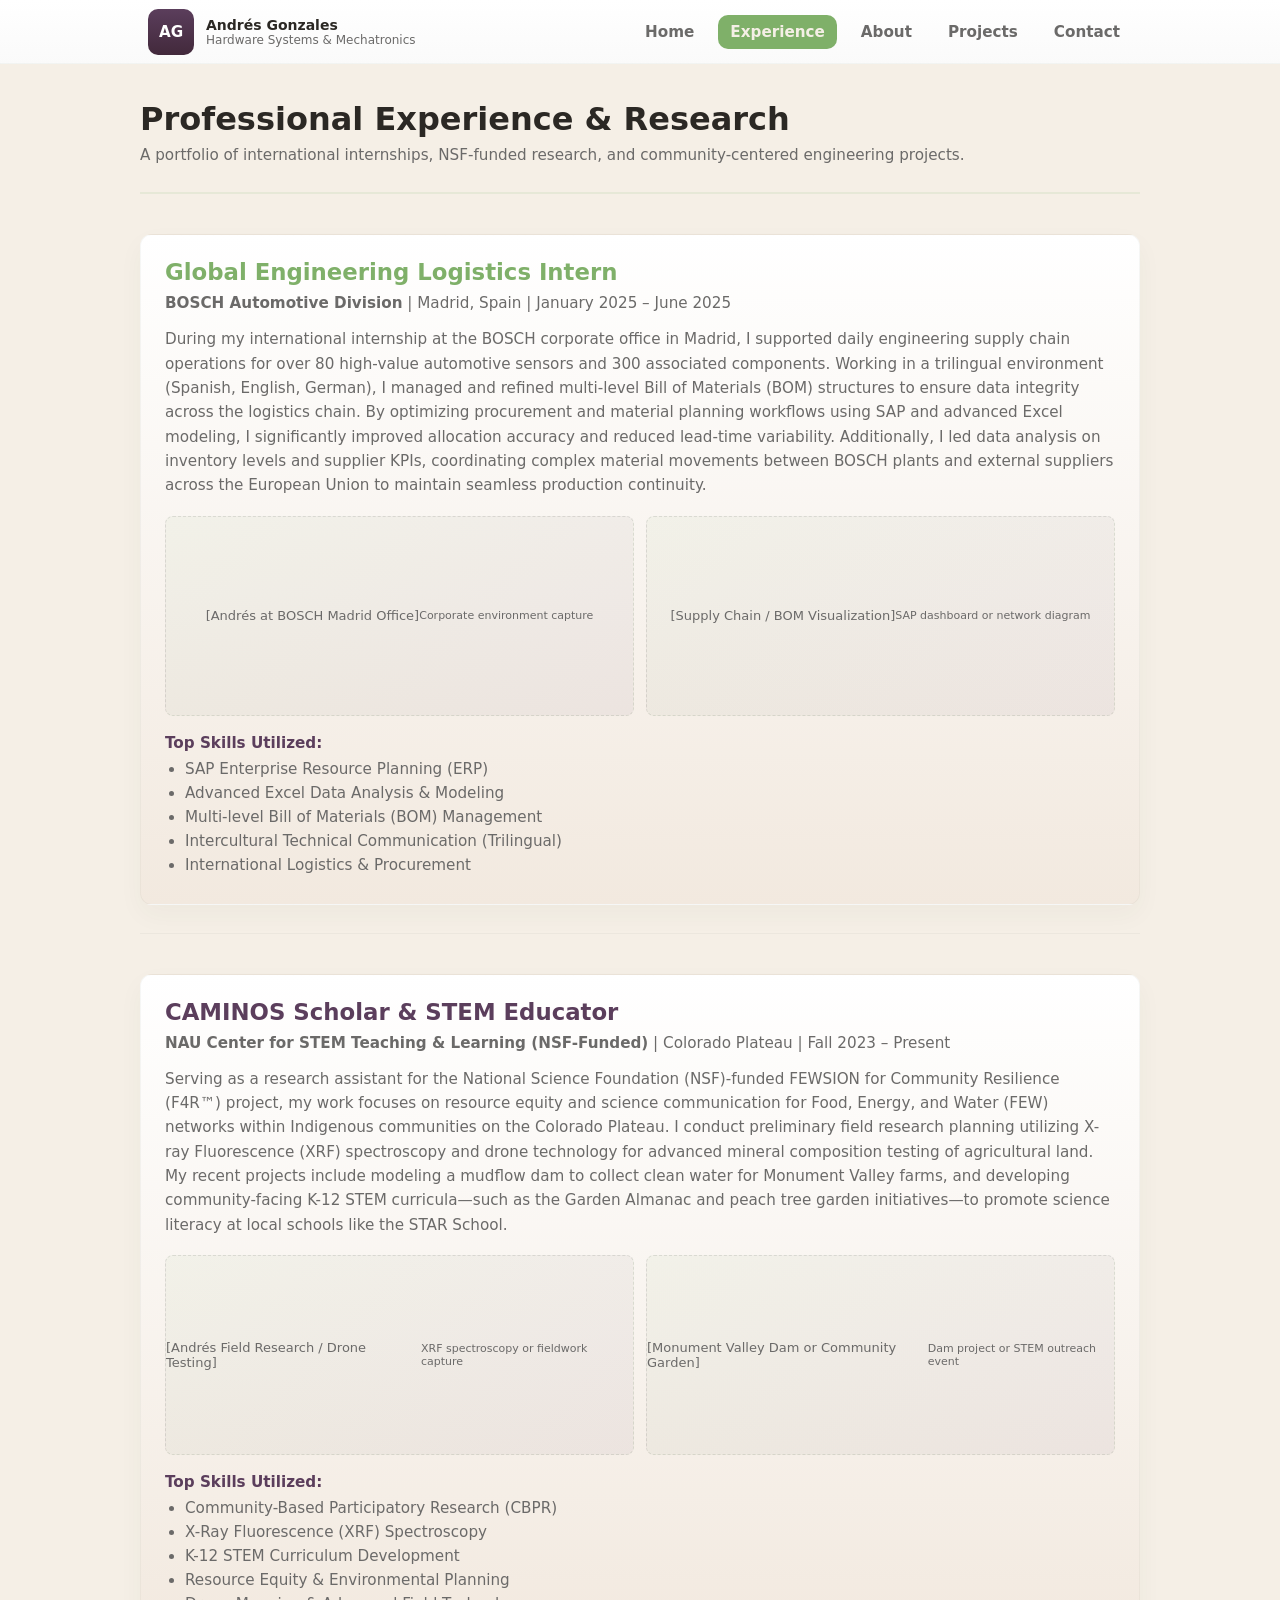
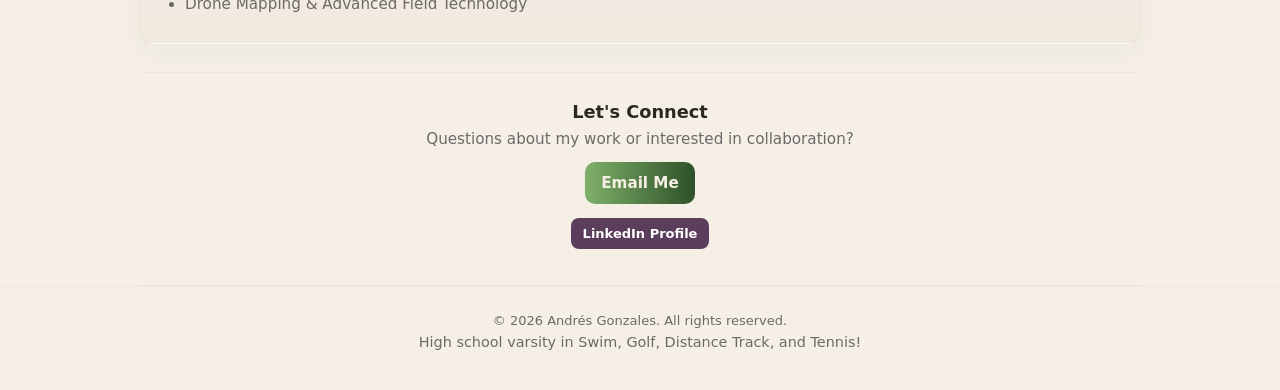
<file: experience.html>
﻿<!DOCTYPE html>
<html lang="en">
<head>
  <meta charset="utf-8" />
  <meta name="viewport" content="width=device-width,initial-scale=1" />
  <title>Experience & Research — Andrés Gonzales</title>
  <link rel="stylesheet" href="css/style.css">
</head>
<body>
  <!-- Fixed header -->
  <header class="site-header" role="banner">
    <div class="container header-inner">
      <div class="brand" aria-hidden="true">
        <div class="logo">AG</div>
        <div class="brand-text">
          <div class="brand-name">Andrés Gonzales</div>
          <div class="brand-sub">Hardware Systems &amp; Mechatronics</div>
        </div>
      </div>

      <nav class="primary-nav" aria-label="Primary">
        <ul>
          <li><a href="index.html" class="nav-link">Home</a></li>
          <li><a href="experience.html" class="nav-link" aria-current="page">Experience</a></li>
          <li><a href="about.html" class="nav-link">About</a></li>
          <li><a href="projects.html" class="nav-link">Projects</a></li>
          <li><a href="contact.html" class="nav-link">Contact</a></li>
        </ul>
      </nav>
    </div>
  </header>

  <main>
    <!-- Page Header -->
    <section class="experience-anchor container" style="padding-top:36px;border-bottom:2px solid rgba(127,176,105,0.12)">
      <h1 style="margin:0 0 8px;font-size:32px;font-weight:900;color:var(--text-primary)">Professional Experience & Research</h1>
      <p style="color:var(--text-secondary);margin:0">A portfolio of international internships, NSF-funded research, and community-centered engineering projects.</p>
    </section>

    <!-- BOSCH Case Study -->
    <section class="experience-anchor container">
      <div class="case-study">
        <h2 style="color:var(--accent-green);margin:0 0 6px">Global Engineering Logistics Intern</h2>
        <p style="color:var(--text-secondary);margin:0 0 12px">
          <strong>BOSCH Automotive Division</strong> | Madrid, Spain | January 2025 – June 2025
        </p>

        <p>
          During my international internship at the BOSCH corporate office in Madrid, I supported daily engineering supply chain operations for over 80 high-value automotive sensors and 300 associated components. Working in a trilingual environment (Spanish, English, German), I managed and refined multi-level Bill of Materials (BOM) structures to ensure data integrity across the logistics chain. By optimizing procurement and material planning workflows using SAP and advanced Excel modeling, I significantly improved allocation accuracy and reduced lead-time variability. Additionally, I led data analysis on inventory levels and supplier KPIs, coordinating complex material movements between BOSCH plants and external suppliers across the European Union to maintain seamless production continuity.
        </p>

        <div class="case-study-images">
          <div class="case-study-image">
            [Andrés at BOSCH Madrid Office]<br/><small style="font-size:11px">Corporate environment capture</small>
          </div>
          <div class="case-study-image">
            [Supply Chain / BOM Visualization]<br/><small style="font-size:11px">SAP dashboard or network diagram</small>
          </div>
        </div>

        <div class="skills-used">
          <strong>Top Skills Utilized:</strong>
          <ul>
            <li>SAP Enterprise Resource Planning (ERP)</li>
            <li>Advanced Excel Data Analysis & Modeling</li>
            <li>Multi-level Bill of Materials (BOM) Management</li>
            <li>Intercultural Technical Communication (Trilingual)</li>
            <li>International Logistics & Procurement</li>
          </ul>
        </div>
      </div>
    </section>

    <!-- CAMINOS Case Study -->
    <section class="experience-anchor container">
      <div class="case-study">
        <h2 style="color:var(--accent-purple);margin:0 0 6px">CAMINOS Scholar & STEM Educator</h2>
        <p style="color:var(--text-secondary);margin:0 0 12px">
          <strong>NAU Center for STEM Teaching & Learning (NSF-Funded)</strong> | Colorado Plateau | Fall 2023 – Present
        </p>

        <p>
          Serving as a research assistant for the National Science Foundation (NSF)-funded FEWSION for Community Resilience (F4R™) project, my work focuses on resource equity and science communication for Food, Energy, and Water (FEW) networks within Indigenous communities on the Colorado Plateau. I conduct preliminary field research planning utilizing X-ray Fluorescence (XRF) spectroscopy and drone technology for advanced mineral composition testing of agricultural land. My recent projects include modeling a mudflow dam to collect clean water for Monument Valley farms, and developing community-facing K-12 STEM curricula—such as the Garden Almanac and peach tree garden initiatives—to promote science literacy at local schools like the STAR School.
        </p>

        <div class="case-study-images">
          <div class="case-study-image">
            [Andrés Field Research / Drone Testing]<br/><small style="font-size:11px">XRF spectroscopy or fieldwork capture</small>
          </div>
          <div class="case-study-image">
            [Monument Valley Dam or Community Garden]<br/><small style="font-size:11px">Dam project or STEM outreach event</small>
          </div>
        </div>

        <div class="skills-used">
          <strong>Top Skills Utilized:</strong>
          <ul>
            <li>Community-Based Participatory Research (CBPR)</li>
            <li>X-Ray Fluorescence (XRF) Spectroscopy</li>
            <li>K-12 STEM Curriculum Development</li>
            <li>Resource Equity & Environmental Planning</li>
            <li>Drone Mapping & Advanced Field Technology</li>
          </ul>
        </div>
      </div>
    </section>

    <!-- Footer with contact & social -->
    <section class="experience-anchor container" style="text-align:center;padding-bottom:36px">
      <h3 style="color:var(--text-primary);margin:0 0 8px">Let's Connect</h3>
      <p style="color:var(--text-secondary);margin:0 0 14px">Questions about my work or interested in collaboration?</p>
      <p style="margin:0 0 14px">
        <a href="mailto:agg296@nau.edu" class="btn primary">Email Me</a>
      </p>
      <div class="social-links" style="justify-content:center;flex-wrap:wrap">
        <a href="https://www.linkedin.com/in/andres-g-796110170/" target="_blank" rel="noopener noreferrer" class="social-link">LinkedIn Profile</a>
      </div>
    </section>
  </main>

  <footer class="site-footer">
    <div class="container">
      <p style="margin:0;color:var(--text-secondary);font-size:13px">
        © <span id="year"></span> Andrés Gonzales. All rights reserved.<br/>
      </p>
      <p class="personality">High school varsity in Swim, Golf, Distance Track, and Tennis!</p>
    </div>
  </footer>

  <script src="js/main.js"></script>
</body>
</html>
</file>
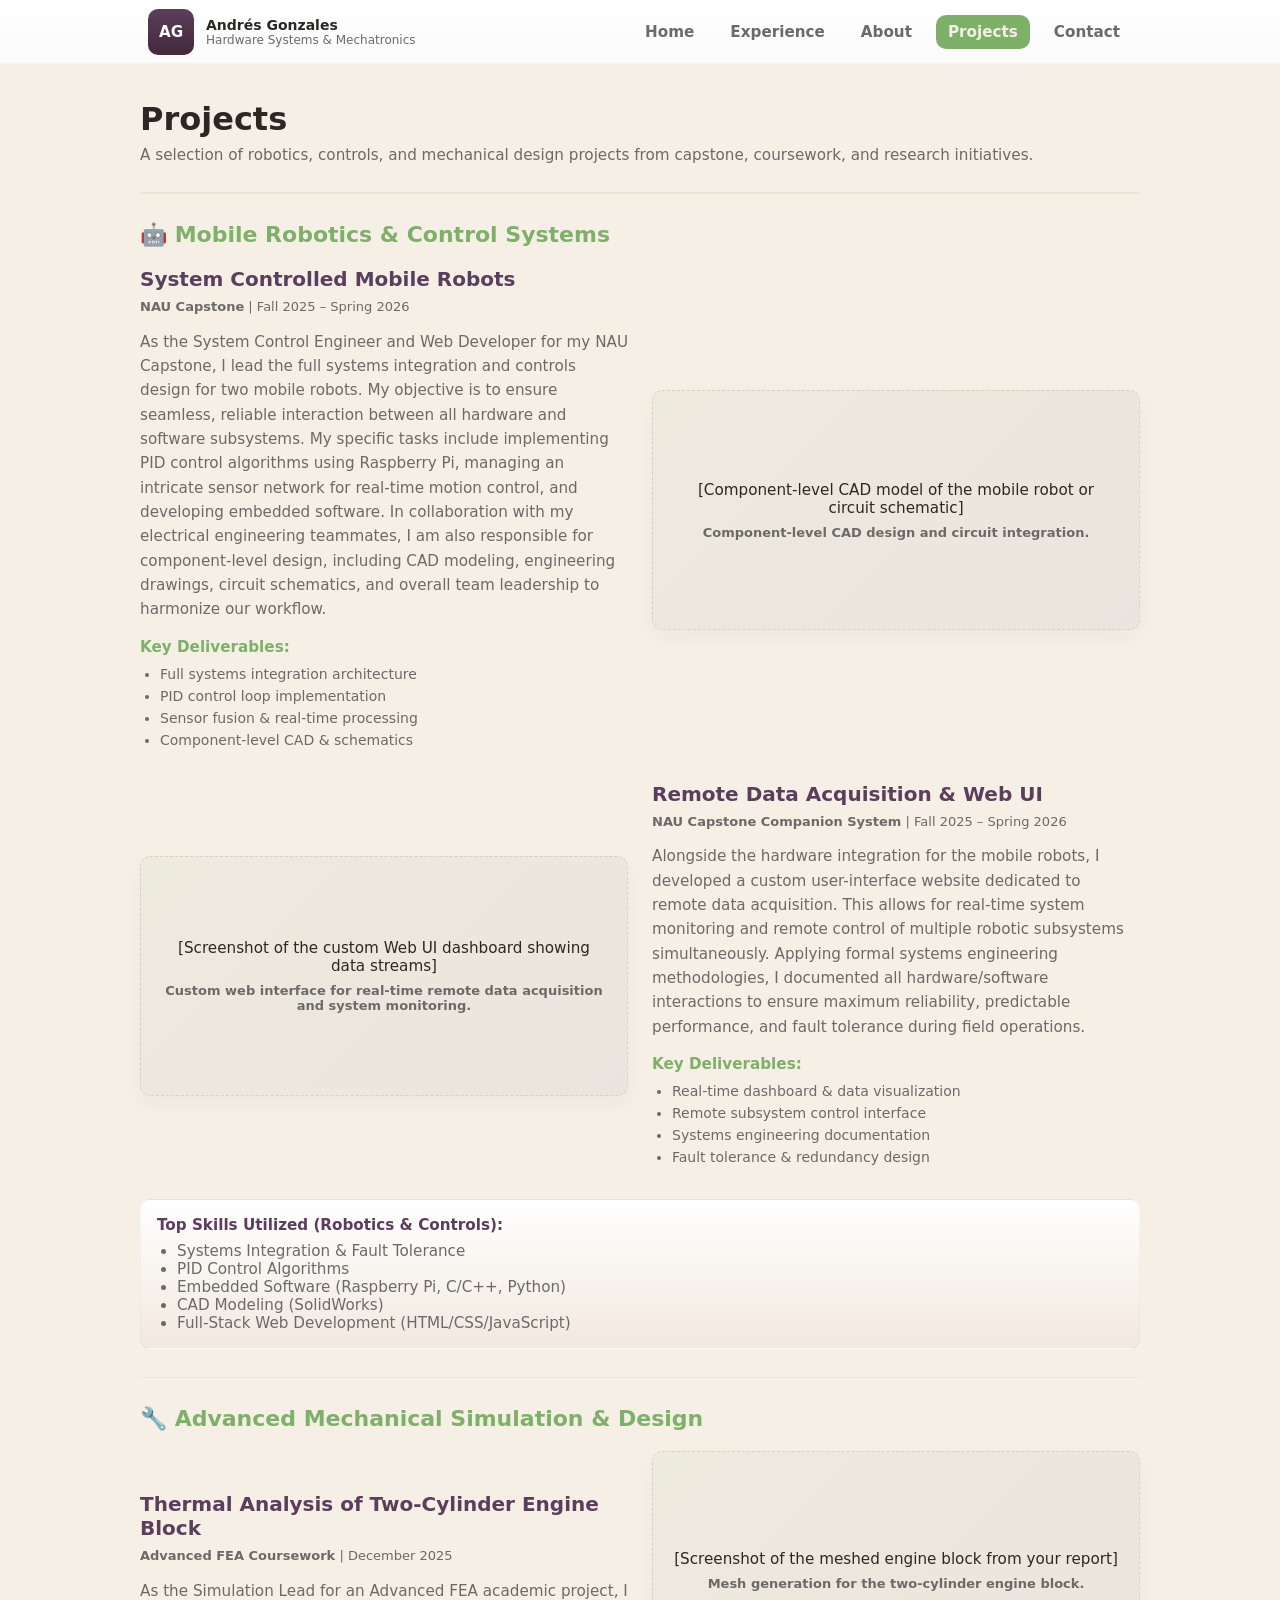
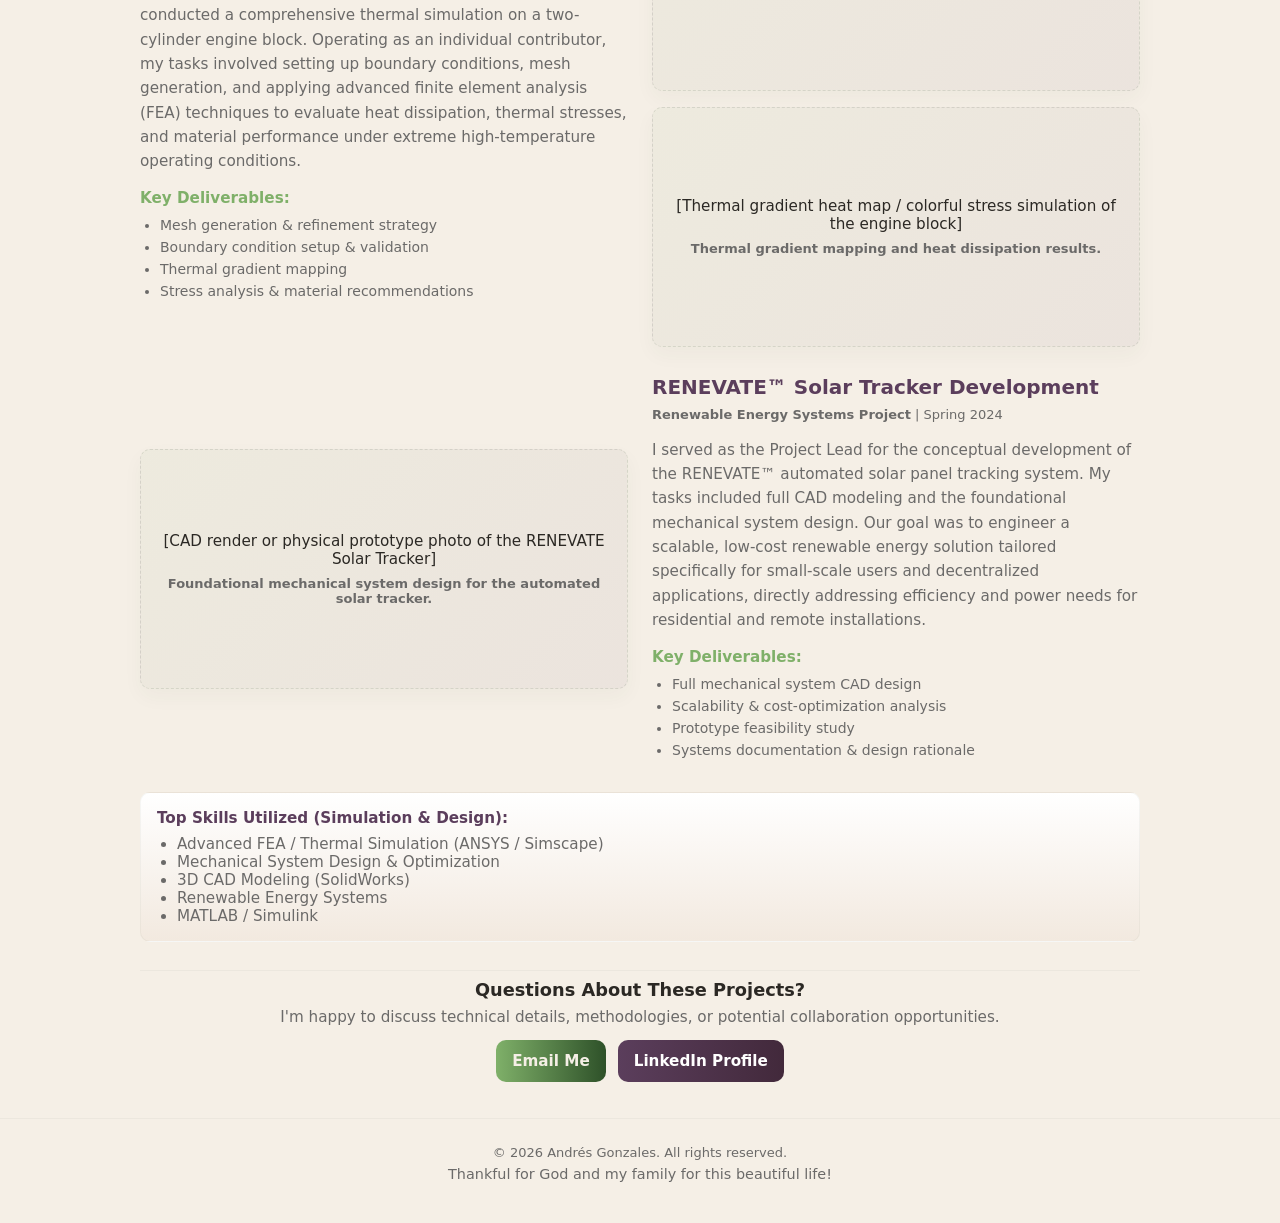
<file: projects.html>
﻿<!DOCTYPE html>
<html lang="en">
<head>
  <meta charset="utf-8" />
  <meta name="viewport" content="width=device-width,initial-scale=1" />
  <title>Projects — Andrés Gonzales</title>
  <link rel="stylesheet" href="css/style.css">
  <style>
    /* Projects page specific styles */
    .projects-header { padding:36px 0 28px; border-bottom:2px solid rgba(127,176,105,0.12); }
    .projects-header h1 { margin:0 0 8px; font-size:32px; font-weight:900; color:var(--text-primary); }
    .projects-header p { color:var(--text-secondary); margin:0; }
    
    .project-section { padding:28px 0; border-bottom:1px solid rgba(46,65,41,0.04); }
    .project-section-title { font-size:22px; font-weight:900; color:var(--accent-green); margin:0 0 20px; }
    
    .project-case { 
      display:grid; 
      grid-template-columns:1fr 1fr; 
      gap:24px; 
      align-items:center; 
      margin-bottom:28px; 
      padding:0;
    }
    
    .project-case.reversed { direction:rtl; }
    .project-case.reversed > * { direction:ltr; }
    
    .project-text h3 { margin:0 0 6px; font-size:20px; font-weight:900; color:var(--accent-purple); }
    .project-text .project-date { color:var(--text-secondary); font-size:13px; margin:0 0 12px; }
    .project-text p { color:var(--text-secondary); line-height:1.6; margin:0 0 12px; }
    
    .project-images { display:flex; flex-direction:column; gap:16px; }
    .project-img-container { 
      background:linear-gradient(135deg,rgba(127,176,105,0.06),rgba(91,62,92,0.06)); 
      border:1px dashed rgba(46,65,41,0.12); 
      border-radius:10px; 
      padding:20px; 
      text-align:center; 
      min-height:240px; 
      display:flex; 
      flex-direction:column; 
      align-items:center; 
      justify-content:center;
      box-shadow:0 8px 20px rgba(46,65,41,0.04);
    }
    .project-img-label { color:var(--text-secondary); font-size:13px; margin-top:8px; font-weight:600; }
    
    .project-skills { margin-top:16px; }
    .project-skills strong { color:var(--accent-green); display:block; margin-bottom:10px; }
    .project-skills ul { padding-left:20px; margin:0; color:var(--text-secondary); }
    .project-skills li { margin-bottom:6px; font-size:14px; }
    
    .section-skills { 
      background:linear-gradient(180deg,var(--surface),var(--surface-2)); 
      padding:16px; 
      border-radius:10px; 
      border:1px solid rgba(46,65,41,0.04); 
      margin-top:12px;
    }
    .section-skills strong { color:var(--accent-purple); }
    
    .projects-footer { text-align:center; padding-bottom:36px; }
    .projects-footer h3 { color:var(--text-primary); margin:0 0 8px; }
    .projects-footer p { color:var(--text-secondary); margin:0 0 14px; }
    
    @media (max-width:900px) {
      .project-case { grid-template-columns:1fr; }
      .project-case.reversed { direction:ltr; }
      .project-images { order:-1; margin-bottom:16px; }
    }
  </style>
</head>
<body>
  <!-- Fixed header -->
  <header class="site-header" role="banner">
    <div class="container header-inner">
      <div class="brand" aria-hidden="true">
        <div class="logo">AG</div>
        <div class="brand-text">
          <div class="brand-name">Andrés Gonzales</div>
          <div class="brand-sub">Hardware Systems &amp; Mechatronics</div>
        </div>
      </div>

      <nav class="primary-nav" aria-label="Primary">
        <ul>
          <li><a href="index.html" class="nav-link">Home</a></li>
          <li><a href="experience.html" class="nav-link">Experience</a></li>
          <li><a href="about.html" class="nav-link">About</a></li>
          <li><a href="projects.html" class="nav-link" aria-current="page">Projects</a></li>
          <li><a href="contact.html" class="nav-link">Contact</a></li>
        </ul>
      </nav>
    </div>
  </header>

  <main>
    <!-- Page Header -->
    <section class="projects-header container">
      <h1>Projects</h1>
      <p>A selection of robotics, controls, and mechanical design projects from capstone, coursework, and research initiatives.</p>
    </section>

    <!-- SECTION 1: Mobile Robotics & Control Systems -->
    <section class="project-section container">
      <h2 class="project-section-title">🤖 Mobile Robotics & Control Systems</h2>

      <!-- Project 1: System Controlled Mobile Robots -->
      <div class="project-case">
        <div class="project-text">
          <h3>System Controlled Mobile Robots</h3>
          <p class="project-date"><strong>NAU Capstone</strong> | Fall 2025 – Spring 2026</p>
          <p>
            As the System Control Engineer and Web Developer for my NAU Capstone, I lead the full systems integration and controls design for two mobile robots. My objective is to ensure seamless, reliable interaction between all hardware and software subsystems. My specific tasks include implementing PID control algorithms using Raspberry Pi, managing an intricate sensor network for real-time motion control, and developing embedded software. In collaboration with my electrical engineering teammates, I am also responsible for component-level design, including CAD modeling, engineering drawings, circuit schematics, and overall team leadership to harmonize our workflow.
          </p>
          <div class="project-skills">
            <strong>Key Deliverables:</strong>
            <ul>
              <li>Full systems integration architecture</li>
              <li>PID control loop implementation</li>
              <li>Sensor fusion & real-time processing</li>
              <li>Component-level CAD & schematics</li>
            </ul>
          </div>
        </div>
        <div class="project-images">
          <div class="project-img-container">
            [Component-level CAD model of the mobile robot or circuit schematic]
            <div class="project-img-label">Component-level CAD design and circuit integration.</div>
          </div>
        </div>
      </div>

      <!-- Project 2: Remote Data Acquisition & Web UI -->
      <div class="project-case reversed">
        <div class="project-text">
          <h3>Remote Data Acquisition & Web UI</h3>
          <p class="project-date"><strong>NAU Capstone Companion System</strong> | Fall 2025 – Spring 2026</p>
          <p>
            Alongside the hardware integration for the mobile robots, I developed a custom user-interface website dedicated to remote data acquisition. This allows for real-time system monitoring and remote control of multiple robotic subsystems simultaneously. Applying formal systems engineering methodologies, I documented all hardware/software interactions to ensure maximum reliability, predictable performance, and fault tolerance during field operations.
          </p>
          <div class="project-skills">
            <strong>Key Deliverables:</strong>
            <ul>
              <li>Real-time dashboard & data visualization</li>
              <li>Remote subsystem control interface</li>
              <li>Systems engineering documentation</li>
              <li>Fault tolerance & redundancy design</li>
            </ul>
          </div>
        </div>
        <div class="project-images">
          <div class="project-img-container">
            [Screenshot of the custom Web UI dashboard showing data streams]
            <div class="project-img-label">Custom web interface for real-time remote data acquisition and system monitoring.</div>
          </div>
        </div>
      </div>

      <!-- Section 1 Skills Summary -->
      <div class="section-skills">
        <strong>Top Skills Utilized (Robotics & Controls):</strong>
        <ul style="padding-left:20px;margin:8px 0 0;color:var(--text-secondary)">
          <li>Systems Integration & Fault Tolerance</li>
          <li>PID Control Algorithms</li>
          <li>Embedded Software (Raspberry Pi, C/C++, Python)</li>
          <li>CAD Modeling (SolidWorks)</li>
          <li>Full-Stack Web Development (HTML/CSS/JavaScript)</li>
        </ul>
      </div>
    </section>

    <!-- SECTION 2: Advanced Mechanical Simulation & Design -->
    <section class="project-section container">
      <h2 class="project-section-title">🔧 Advanced Mechanical Simulation & Design</h2>

      <!-- Project 3: Thermal Analysis of Two-Cylinder Engine Block -->
      <div class="project-case">
        <div class="project-text">
          <h3>Thermal Analysis of Two-Cylinder Engine Block</h3>
          <p class="project-date"><strong>Advanced FEA Coursework</strong> | December 2025</p>
          <p>
            As the Simulation Lead for an Advanced FEA academic project, I conducted a comprehensive thermal simulation on a two-cylinder engine block. Operating as an individual contributor, my tasks involved setting up boundary conditions, mesh generation, and applying advanced finite element analysis (FEA) techniques to evaluate heat dissipation, thermal stresses, and material performance under extreme high-temperature operating conditions.
          </p>
          <div class="project-skills">
            <strong>Key Deliverables:</strong>
            <ul>
              <li>Mesh generation & refinement strategy</li>
              <li>Boundary condition setup & validation</li>
              <li>Thermal gradient mapping</li>
              <li>Stress analysis & material recommendations</li>
            </ul>
          </div>
        </div>
        <div class="project-images">
          <div class="project-img-container">
            [Screenshot of the meshed engine block from your report]
            <div class="project-img-label">Mesh generation for the two-cylinder engine block.</div>
          </div>
          <div class="project-img-container">
            [Thermal gradient heat map / colorful stress simulation of the engine block]
            <div class="project-img-label">Thermal gradient mapping and heat dissipation results.</div>
          </div>
        </div>
      </div>

      <!-- Project 4: RENEVATE Solar Tracker Development -->
      <div class="project-case reversed">
        <div class="project-text">
          <h3>RENEVATE™ Solar Tracker Development</h3>
          <p class="project-date"><strong>Renewable Energy Systems Project</strong> | Spring 2024</p>
          <p>
            I served as the Project Lead for the conceptual development of the RENEVATE™ automated solar panel tracking system. My tasks included full CAD modeling and the foundational mechanical system design. Our goal was to engineer a scalable, low-cost renewable energy solution tailored specifically for small-scale users and decentralized applications, directly addressing efficiency and power needs for residential and remote installations.
          </p>
          <div class="project-skills">
            <strong>Key Deliverables:</strong>
            <ul>
              <li>Full mechanical system CAD design</li>
              <li>Scalability & cost-optimization analysis</li>
              <li>Prototype feasibility study</li>
              <li>Systems documentation & design rationale</li>
            </ul>
          </div>
        </div>
        <div class="project-images">
          <div class="project-img-container">
            [CAD render or physical prototype photo of the RENEVATE Solar Tracker]
            <div class="project-img-label">Foundational mechanical system design for the automated solar tracker.</div>
          </div>
        </div>
      </div>

      <!-- Section 2 Skills Summary -->
      <div class="section-skills">
        <strong>Top Skills Utilized (Simulation & Design):</strong>
        <ul style="padding-left:20px;margin:8px 0 0;color:var(--text-secondary)">
          <li>Advanced FEA / Thermal Simulation (ANSYS / Simscape)</li>
          <li>Mechanical System Design & Optimization</li>
          <li>3D CAD Modeling (SolidWorks)</li>
          <li>Renewable Energy Systems</li>
          <li>MATLAB / Simulink</li>
        </ul>
      </div>
    </section>

    <!-- Project Footer -->
    <section class="projects-footer container">
      <h3>Questions About These Projects?</h3>
      <p style="color:var(--text-secondary);margin:0 0 14px">I'm happy to discuss technical details, methodologies, or potential collaboration opportunities.</p>
      <div style="display:flex;gap:12px;justify-content:center;flex-wrap:wrap">
        <a href="mailto:agg296@nau.edu" class="btn primary">Email Me</a>
        <a href="https://www.linkedin.com/in/andres-g-796110170/" target="_blank" rel="noopener noreferrer" class="btn secondary">LinkedIn Profile</a>
      </div>
    </section>
  </main>

  <!-- Footer -->
  <footer class="site-footer">
    <div class="container">
      <p style="margin:0;color:var(--text-secondary);font-size:13px">
        © <span id="year"></span> Andrés Gonzales. All rights reserved.<br/>
      </p>
      <p class="personality">Thankful for God and my family for this beautiful life!</p>
    </div>
  </footer>

  <script src="js/main.js"></script>
</body>
</html>
</file>
<file: css/style.css>
:root{
  /* Global palette */
  --bg: #f5efe6;             /* Primary background: soft warm tan */
  --surface: #ffffff;        /* Card / surface color (still light) */
  --surface-2: #f2e9df;      /* Slightly deeper warm beige for alternating sections */
  --accent-green: #7FB069;   /* Primary accent (sage green) */
  --accent-green-dark: #2E5129; /* Darker green for hover/active states */
  --accent-purple: #5B3E5C;  /* Secondary accent (muted plum) */
  --accent-purple-dark: #42293b;
  --text-primary: #2b2824;   /* Very dark charcoal/espresso for main text */
  --text-secondary: #6b6a69; /* Lighter secondary text */
  --muted: #6b6a69;
  --radius: 10px;
  --container: 1200px;
  --header-height: 64px; /* reduced to tighten layout */
  --globe-height: 620px;
  font-family: Inter, system-ui, -apple-system, "Segoe UI", Roboto, "Helvetica Neue", Arial;
}

/* Texture overlay via SVG data URI (subtle noise / grain at ~3% opacity) */
body::before {
  content: '';
  position: fixed;
  top: 0;
  left: 0;
  width: 100%;
  height: 100%;
  background-image: url('data:image/svg+xml;utf8,<svg xmlns="http://www.w3.org/2000/svg" width="400" height="400"><filter id="noise"><feTurbulence type="fractalNoise" baseFrequency="0.9" numOctaves="4" result="noise" /></filter><rect width="100%" height="100%" fill="%23f5efe6" filter="url(%23noise)" opacity="0.03" /></svg>');
  background-repeat: repeat;
  pointer-events: none;
  z-index: -1;
}

/* Global */
*{box-sizing:border-box}
html,body{height:100%;margin:0;background:var(--bg);color:var(--text-primary);-webkit-font-smoothing:antialiased;-moz-osx-font-smoothing:grayscale;position:relative}
body{padding-top:var(--header-height)}

/* tighter global spacing */
body, .container { font-size:0.95rem; }

a{color:var(--accent-green);text-decoration:none}
.container{max-width:var(--container);margin:0 auto;padding:26px;position:relative;z-index:1}

/* Header (fixed, full-width) */
.site-header{
  position:fixed;top:0;left:0;right:0;z-index:1000;height:var(--header-height);
  background: linear-gradient(180deg, rgba(255,255,255,0.98), rgba(250,250,250,0.98));
  border-bottom:1px solid rgba(46,65,41,0.06);
  backdrop-filter:blur(8px);
}
.header-inner{display:flex;align-items:center;justify-content:space-between;gap:12px;height:100%} /* tighter header items */
.brand{display:flex;align-items:center;gap:12px}
.logo{width:46px;height:46px;border-radius:10px;display:flex;align-items:center;justify-content:center;font-weight:800;color:#fff;background:linear-gradient(180deg,var(--accent-purple),var(--accent-purple-dark))}
.brand-text .brand-name{font-weight:800;font-size:14px;color:var(--text-primary)}
.brand-text .brand-sub{font-size:12px;color:var(--text-secondary)}

/* Nav */
.primary-nav ul{display:flex;gap:12px;align-items:center;list-style:none;padding:0;margin:0}
.nav-link{padding:8px 12px;border-radius:10px;color:var(--text-secondary);font-weight:700;transition:background .12s ease,color .12s ease}
.nav-link:hover{color:var(--text-primary);background:rgba(127,176,105,0.06)}
.nav-link[aria-current="page"]{background:var(--accent-green);color:#f5efe6}

/* HERO */
.hero{display:grid;grid-template-columns:1fr 380px;gap:28px;align-items:center;padding:40px 0;min-height:calc(100vh - var(--header-height));background:transparent;position:relative;z-index:2}
.hero-left{max-width:900px}
.hero-name{margin:0 0 8px;font-size:44px;font-weight:900;color:var(--text-primary)}
.hero-role{margin:0 0 14px;font-size:16px;font-weight:700;color:var(--text-secondary)}
.hero-line{margin:0 0 18px;color:var(--text-secondary);line-height:1.5}

/* Buttons (green primary, purple secondary) */
.btn{display:inline-flex;align-items:center;justify-content:center;padding:12px 16px;border-radius:10px;font-weight:800;text-decoration:none;border:none;cursor:pointer}
.btn.primary{
  background:linear-gradient(90deg,var(--accent-green),var(--accent-green-dark));
  color: #f5efe6;
  transition:background .16s ease, transform .08s ease;
}
.btn.primary:hover{ background: linear-gradient(90deg,var(--accent-green-dark), #1f3b22); transform:translateY(-2px); }
.btn.secondary{
  background:linear-gradient(90deg,var(--accent-purple),var(--accent-purple-dark));
  color:#fff;
  transition:background .16s ease;
}
.btn.secondary:hover{ background: linear-gradient(90deg,var(--accent-purple-dark), #2f2240); transform:translateY(-2px); }
.btn.ghost{background:transparent;color:var(--accent-green);border:1px solid rgba(127,176,105,0.12)}

/* Avatar (now larger) */
.hero-right{display:flex;align-items:center;justify-content:center;position:relative;z-index:2}
.avatar{width:300px;height:300px;border-radius:999px;overflow:hidden;background:var(--surface-2);border:3px solid var(--accent-green)}
.avatar img{width:100%;height:100%;object-fit:cover;display:block}

/* static headshot - no drag interactions */
.avatar { user-select: none; -webkit-user-select: none; -moz-user-select: none; -ms-user-select: none; }

/* reduced vertical spacing overall */
.hero{padding:8px 0;min-height:auto} /* no forcing full viewport; tighter vertically */
.summary{padding:4px 0} /* reduce gap under hero */
.game-widget{padding:8px 0;display:flex;justify-content:center;} /* slimmer quiz area */
.globe-section{padding:16px 0;text-align:center;position:relative;z-index:2} /* less globe spacing */
.container{max-width:1000px;margin:0 auto;padding:8px;position:relative;z-index:1} /* reduced padding, narrower container */

/* Summary */
.summary{padding:18px 0}
.section-title{margin:0 0 4px;font-size:18px;font-weight:800;color:var(--text-primary)}
.summary-paragraph{max-width:72ch;color:var(--text-secondary);margin:0 0 14px}

/* Interactive mini-game area */
.game-widget{padding:18px 0;display:flex;justify-content:center;}
.game-container{
  background:linear-gradient(180deg,var(--surface),var(--surface-2));
  border:2px solid var(--accent-green);
  border-radius:14px;
  padding:20px;
  max-width:500px;
  width:100%;
  margin:0 auto; /* center horizontally */
  text-align:center;
  box-shadow:0 10px 26px rgba(46,65,41,0.06);
}

/* disable touch scrolling while dragging avatar */


.game-title{font-weight:800;color:var(--accent-purple);margin:0 0 12px}
.game-counter{font-size:32px;font-weight:900;color:var(--accent-green);margin:12px 0}
.game-btn{background:var(--accent-green);color:#f5efe6;padding:10px 14px;border:none;border-radius:8px;font-weight:800;cursor:pointer;transition:all .12s}
.game-btn:hover{background:var(--accent-green-dark);transform:scale(1.05)}
.game-btn:active{transform:scale(0.98)}

/* Globe area (accented pins) */
.globe-section{padding:40px 0;text-align:center;position:relative;z-index:2}
.globe-wrapper,
.globe-canvas {
  width: 100% !important;
  height: 500px !important; /* or 80vh, adjust to your preference */
  min-height: 400px;
  position: relative;
  margin: 0 auto;
  overflow: hidden;
}

.globe-canvas canvas {
  width: 100% !important;
  height: 100% !important;
  display: block !important;
}

/* Tooltip (use purple accent) */
.globe-tooltip{position:fixed;pointer-events:auto;transform:translate(-50%,-140%);padding:10px 12px;border-radius:10px;background:var(--accent-purple);color:#fff;font-weight:800;border:1px solid rgba(255,255,255,0.04);white-space:nowrap;z-index:120;opacity:0;transition:opacity .12s,transform .18s}
.globe-tooltip[aria-hidden="false"]{opacity:1}
.globe-tooltip .globe-dive-btn{background:var(--accent-green);color:#f5efe6;border:none;padding:8px 10px;border-radius:8px;font-weight:800;margin-top:8px;cursor:pointer}

/* Timeline (kept for experience page) */
.timeline-section{padding-top:18px;padding-bottom:40px;position:relative;z-index:2}
.timeline{margin:20px 0 0;padding:0;list-style:none;display:flex;flex-direction:column;gap:16px;max-width:980px}
.timeline-node{
  display:flex;gap:14px;align-items:flex-start;padding:12px;border-radius:12px;background:var(--surface-2);border:1px solid rgba(46,65,41,0.04);cursor:pointer;transition:transform .12s ease;
}
.timeline-node:hover{transform:translateY(-6px)}
.node-year{min-width:92px;font-weight:900;color:var(--surface);background:var(--accent-green);padding:8px;border-radius:8px;display:flex;align-items:center;justify-content:center}
.node-body{flex:1}
.node-title{font-weight:900;margin-bottom:6px;color:var(--text-primary)}
.node-sub{color:var(--text-secondary);font-size:13px}
.phase-desc{color:var(--text-primary);font-size:14px;line-height:1.4;font-weight:700}

/* Experience entries (detailed case studies) */
.experience-anchor{padding:28px 0;border-bottom:1px solid rgba(46,65,41,0.04);position:relative;z-index:2}
.entry{display:flex;gap:20px;align-items:flex-start}
.entry-left{min-width:175px}
.entry-year{font-weight:900;font-size:18px;color:var(--text-primary)}
.entry-role{font-weight:800;margin-top:6px;color:var(--accent-purple)}
.entry-location{color:var(--text-secondary);margin-top:6px;font-size:13px}
.entry-right{flex:1;background:linear-gradient(180deg,var(--surface),var(--surface-2));padding:16px;border-radius:10px;border:1px solid rgba(46,65,41,0.04);box-shadow:0 8px 20px rgba(46,65,41,0.04)}
.entry-image{width:220px;height:140px;object-fit:cover;border-radius:8px;margin-top:12px}

/* Case study sections (detailed project-like layout) */
.case-study{background:linear-gradient(180deg,var(--surface),var(--surface-2));padding:24px;border-radius:12px;border:1px solid rgba(46,65,41,0.04);margin-top:12px;box-shadow:0 10px 26px rgba(46,65,41,0.04)}
.case-study h3{margin:0 0 10px;color:var(--text-primary)}
.case-study p{color:var(--text-secondary);line-height:1.6;margin:0 0 12px}
.case-study-images{display:grid;grid-template-columns:repeat(auto-fit,minmax(200px,1fr));gap:12px;margin:18px 0}
.case-study-image{width:100%;height:200px;background:linear-gradient(135deg,rgba(127,176,105,0.06),rgba(91,62,92,0.06));border:1px dashed rgba(46,65,41,0.12);border-radius:8px;display:flex;align-items:center;justify-content:center;font-size:13px;color:var(--text-secondary)}
.skills-used{margin-top:16px}
.skills-used strong{color:var(--accent-purple);display:block;margin-bottom:8px}
.skills-used ul{padding-left:20px;margin:0;color:var(--text-secondary)}
.skills-used li{margin-bottom:6px}

/* About page sections */
.about-hero { padding:36px 0;position:relative;z-index:2 }
.about-summary { font-size:1.05rem; border-left:4px solid var(--accent-green); padding:18px 20px; background:rgba(127,176,105,0.04); border-radius:8px; margin-bottom:22px; }
.awards-grid { display:grid; grid-template-columns:repeat(auto-fit,minmax(240px,1fr)); gap:12px; margin-top:12px; }
.award { display:flex; gap:12px; align-items:flex-start; padding:12px; border-radius:10px; background:linear-gradient(180deg, #fff, #fbfdff); border:1px solid rgba(46,65,41,0.04); }
.award svg{width:34px;height:34px;flex:0 0 34px}
.award-title{font-weight:800}
.hobbies-grid{display:grid;grid-template-columns:repeat(auto-fit,minmax(220px,1fr));gap:12px;margin-top:12px}
.hobby{display:flex;gap:12px;align-items:flex-start;padding:12px;border-radius:10px;background:#fff;border:1px solid rgba(46,65,41,0.04);box-shadow:0 6px 18px rgba(46,65,41,0.04)}
.hobby-icon{width:36px;height:36px;flex:0 0 36px}
.muted-small{color:var(--muted);font-size:13px}

/* Social links */
.social-links{display:flex;gap:12px;align-items:center;margin-top:14px}
.social-link{display:inline-flex;align-items:center;gap:6px;padding:8px 12px;background:var(--accent-purple);color:#fff;border-radius:8px;font-weight:700;font-size:13px;transition:background .12s}
.social-link:hover{background:var(--accent-purple-dark)}

/* Resume embed */
.resume-embed { margin-bottom: 22px; }
.resume-embed .resume-actions{margin:12px 0}
.resume-viewer iframe{width:100%;border-radius:8px;border:1px solid rgba(46,65,41,0.04)}

/* Footer */
.site-footer{padding:18px 0;color:var(--text-secondary);text-align:center;border-top:1px solid rgba(46,65,41,0.04);position:relative;z-index:2}

/* Personality tag shown beneath copyright/year in footer */
.site-footer .personality{margin-top:6px;font-size:0.9rem;color:var(--text-secondary);}


/* Responsive */
@media (max-width:1000px){
  .hero{grid-template-columns:1fr 280px}
  .avatar{width:240px;height:240px}
}
@media (max-width:760px){
  .hero{grid-template-columns:1fr;min-height:auto;padding-top:28px;padding-bottom:28px}
  .hero-right{order:-1;margin-bottom:18px}
  .entry{flex-direction:column}
  .entry-image{width:100%;height:auto}
  .about-summary{font-size:1rem}
  .avatar{width:200px;height:200px;border-width:2px}
  body{padding-top:72px}
}
</file>
